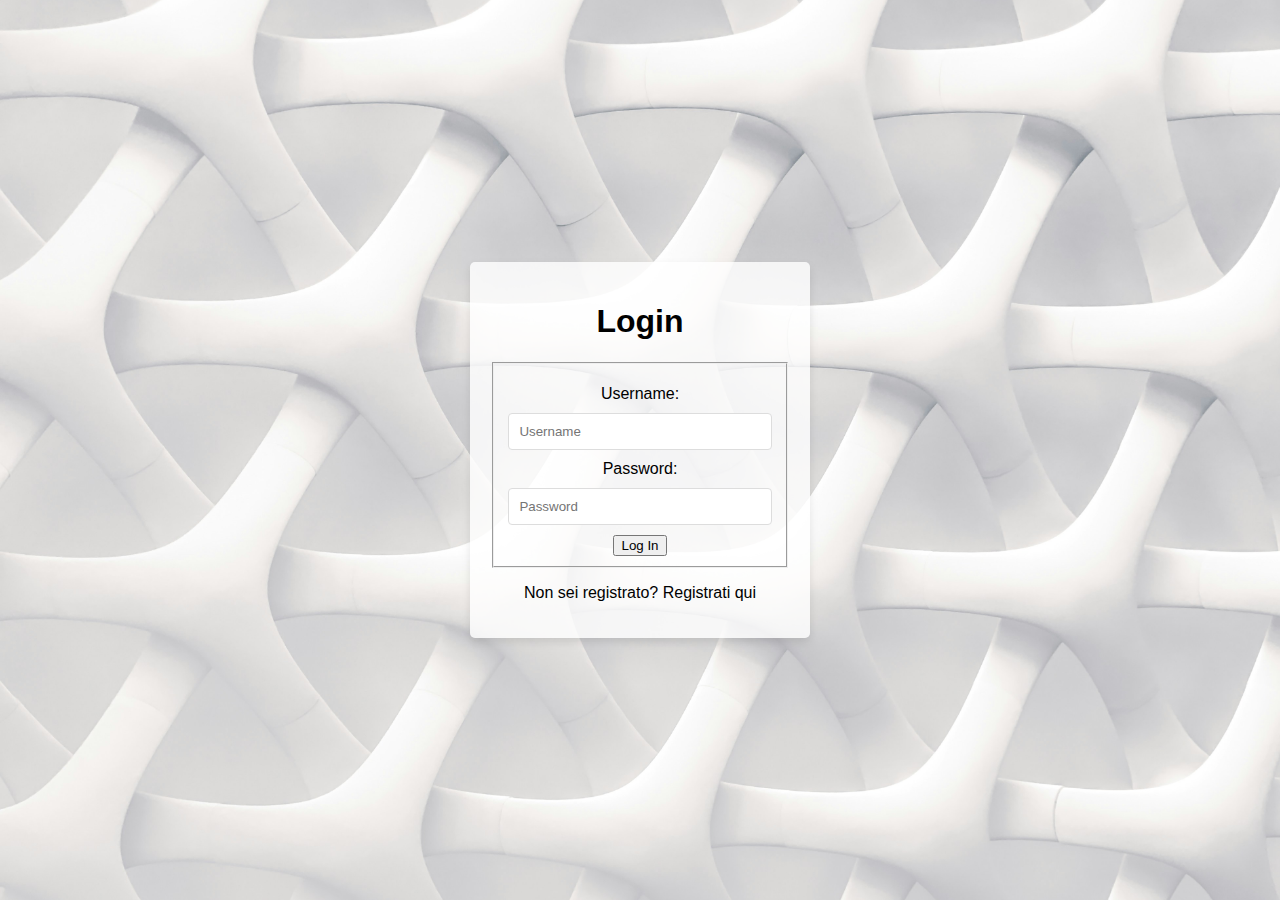
<file: src/main/webapp/index.html>
<!DOCTYPE html>
<html lang="it">
<head>
    <meta charset="UTF-8">
    <meta name="viewport" content="width=device-width, initial-scale=1.0">
    <title>Login Page</title>
    <link rel="stylesheet" type="text/css" href="css/index_style.css"/>
    <script src="script/login-management.js" charset="utf-8" defer></script>
    <script src="script/landing-page-script.js" charset="utf-8" defer></script>
    <script src="script/registration-management.js" charset="utf-8" defer></script>
</head>
<body>
<div class="background">
    <div class="login-container" id="login-container">
        <h1>Login</h1>
        <form action="#">
        	<fieldset>
        		<p class="confermaReg"></p>
	        	Username: <input type="text" placeholder="Username" name="login-username" required>
	        	Password: <input type="password" placeholder="Password" name="login-password" required>
	        	<input id="login-button" type="button" value="Log In">
	        	<span id="error-message"></span>
        	</fieldset>
        </form>
        <p>Non sei registrato? <span id="register-here">Registrati qui</span></p>
    </div>
    <div class="login-container" id="registration-container">
        <h1>Registrazione</h1>
        
        <form action="#">
	        Username: <input type="text" placeholder="Username" name="Username" required>
	        nome: <input type="text" placeholder="nome" name="nome" required>
	        cognome: <input type="text" placeholder="cognome" name="cognome" required>
	        Email: <input type="email" placeholder="Email" name="Email" required>
	        Password: <input type="password" placeholder="Password" name="Password" required>
	        Confirm Password: <input type="password" placeholder="Conferma Password" name="cfPassword" required>
	        <input type="button" id="registration-button" value="Registrati">
	        <p id="reg-error-message" class="errore"></p>
        </form>
        
        <p>Hai già un account? <span id="login-here">Accedi qui</span></p>
    </div>
</div>
</body>
</html>
</file>
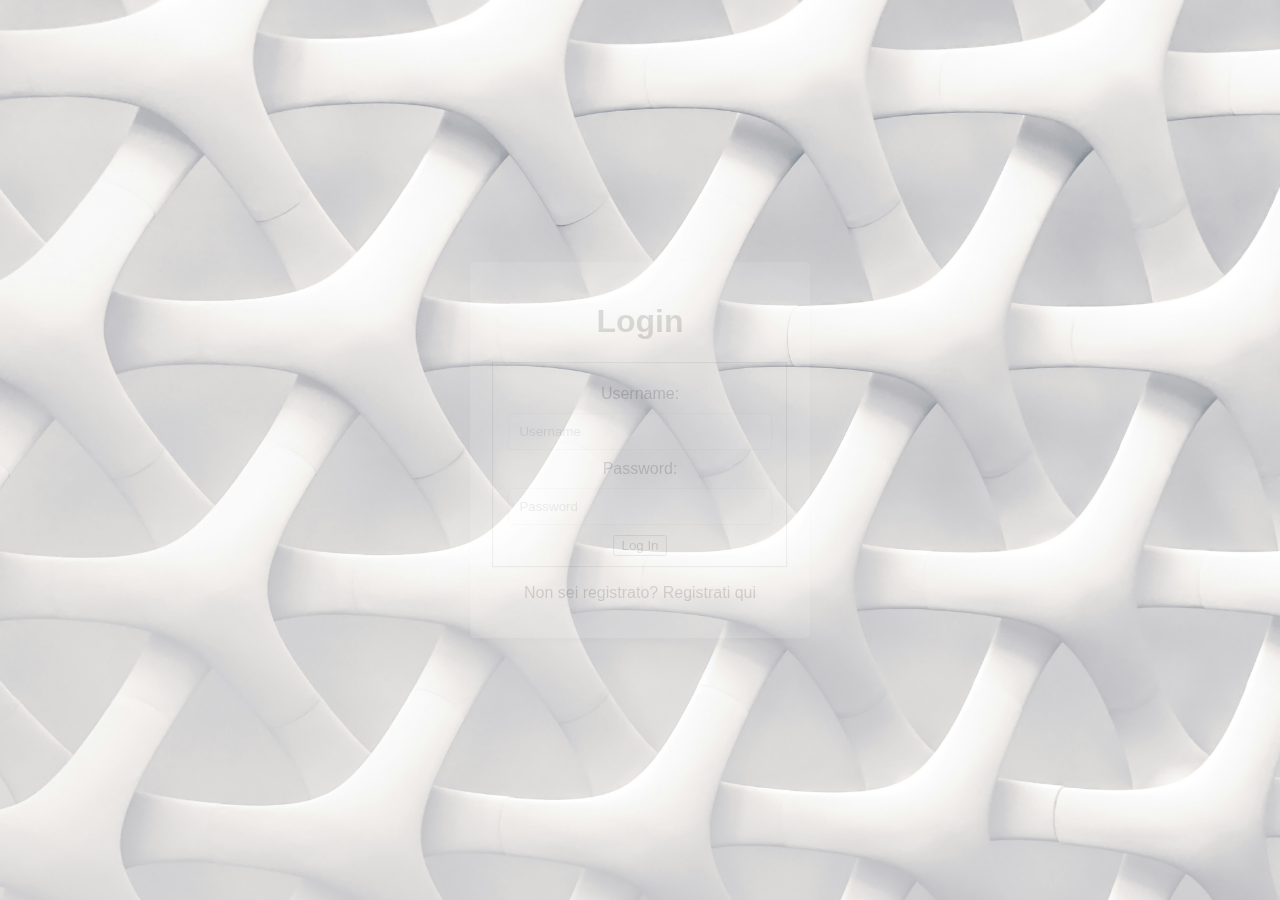
<file: src/main/webapp/home.html>
<!DOCTYPE html>
<html>
<head>
	<meta charset="UTF-8">
	<title>Home</title>
	<link rel="stylesheet" type="text/css" href="css/home.css">
	<script src="script/group-management.js" charset="utf-8" defer></script>
	<script src="script/logout-management.js" charset="utf-8" defer></script>
	<script src="script/dialog.js" charset="utf-8" defer></script>
</head>

<body>
	<div class="background">
		<div id="pageContainer" class="pageContainer">
			<header>
				<img src="images/logo.png" alt="Logo" class="logo">
				<div id="menu">
					<details id="header-details">
						<summary>Menu</summary>
						<nav id="nav">
							<span id="create-group-btn">Crea un Gruppo</span> 
							<span id="logout-btn" class= "logout"> Logout</span>
						</nav>
					</details>
				</div>
			</header>
			<h2 id="welcome-username"></h2>
		</div>
	</div>
</body>
</html>
</file>
<file: src/main/webapp/css/index_style.css>
body, html {
	height: 100%;
	margin: 0;
	font-family: Arial, sans-serif;
}

p.confermaReg{
	color: green;
}

p.errore{
	color: red;
}

div.background {
	background-image: url('../images/sfondo_login.jpg');
	background-position: center;
	background-repeat: no-repeat;
	background-size: cover;
	height: 100%;
	display: flex;
	align-items: center;
	justify-content: center;
}

div.login-container {
	background-color: rgba(255, 255, 255, 0.8);
	padding: 20px;
	border-radius: 5px;
	box-shadow: 0 4px 8px rgba(0, 0, 0, 0.1);
	width: 300px;
	text-align: center;
	animation: fadeIn 1s
}

@keyframes fadeIn {
	from { 
	opacity:0;
	}
	to {
	opacity: 1;
	}
}


input[type="text"], input[type="password"], input[type="email"] {
	width: 90%;
	padding: 10px;
	margin: 10px 0;
	border: 1px solid #ddd;
	border-radius: 4px;
}

button {
	width: 50%;
	padding: 10px;
	background-color: #0056b3;
	color: white;
	border: none;
	border-radius: 5px;
	cursor: pointer;
}

button:hover {
	background-color: #004494;
}
</file>
<file: src/main/webapp/css/home.css>
body, html {
    height: 100%;
	margin: 0;
	font-family: Arial, sans-serif;
}

header {
    display: flex;
    justify-content: space-between;
    align-items: center;
    padding: 20px;
    background-color: transparent ;
}

div.background {
	background-image: url('../images/sfondo_login.jpg');
	background-position: center;
	background-repeat: no-repeat;
	background-size: cover;
	height: 100%;
	display: flex;
	align-items: center;
	justify-content: center;
}

div.pageContainer {
	background-color: rgba(255, 255, 255, 0.8);
	padding: 20px;
	border-radius: 5px;
	box-shadow: 0 4px 8px rgba(0, 0, 0, 0.1);
	width: 1000px;
	text-align: center;
	animation: fadeIn 1s
	}

img.logo {
    height: 100px;
}

button.creazione {
	width: 95%;
	padding: 10px;
	background-color: #0056b3;
	color: white;
	border: none;
	border-radius: 5px;
	cursor: pointer;
}

button.creazione:hover {
	background-color: #004494;
}

details {
    width: 200px;
    background: #f9f9f9;
    border: 1px solid #aaa;
    border-radius: 4px;
    padding: 2px;
    margin-bottom: 1em;
}

details[open] {
    background: #f0f0f0;
}

summary {
    font-weight: bold;
    margin: -.5em -.5em 0;
    padding: .5em;
}

summary::-webkit-details-marker {
    display: none;
}

nav span {
    display: block;
    margin: 0;
    padding: 0.5em 1em;
    color: black;
    text-decoration: none;
}

nav span:hover {
    background: #e0e0e0;
}

span.logout:hover {
    background-color: #f44336;
    color: #fff;
}

table.tabellaProg {
    width: 100%;
    border-collapse: collapse;
    align-items: center;
}

table.tabellaProg, th, td {
    border: 3px solid #ddd;
    padding: 8px;
}

.tabellaProg td span {
	display: block;
	margin: 10px 0px;
}

th {
    background-color: #0056b3;
    color: white;
}

/* Finestra modale */
.modal {
  display: none; /* Hidden by default */
  position: fixed; /* Stay in place */
  z-index: 1; /* Sit on top */
  left: 0;
  top: 0;
  width: 100%; /* Full width */
  height: 100%; /* Full height */
  overflow: auto; /* Enable scroll if needed */
  background-color: rgb(0,0,0); /* Fallback color */
  background-color: rgba(0,0,0,0.4); /* Black w/ opacity */
}

/* Modal Content/Box */
.modal-content {
  background-color: #fefefe;
  margin: 15% auto; /* 15% from the top and centered */
  padding: 20px;
  border: 1px solid #888;
  width: 80%; /* Could be more or less, depending on screen size */
}

/* The Close Button */
.close {
  color: #aaa;
  float: right;
  font-size: 28px;
  font-weight: bold;
}

.close:hover,
.close:focus {
  color: black;
  text-decoration: none;
  cursor: pointer;
}
</file>
